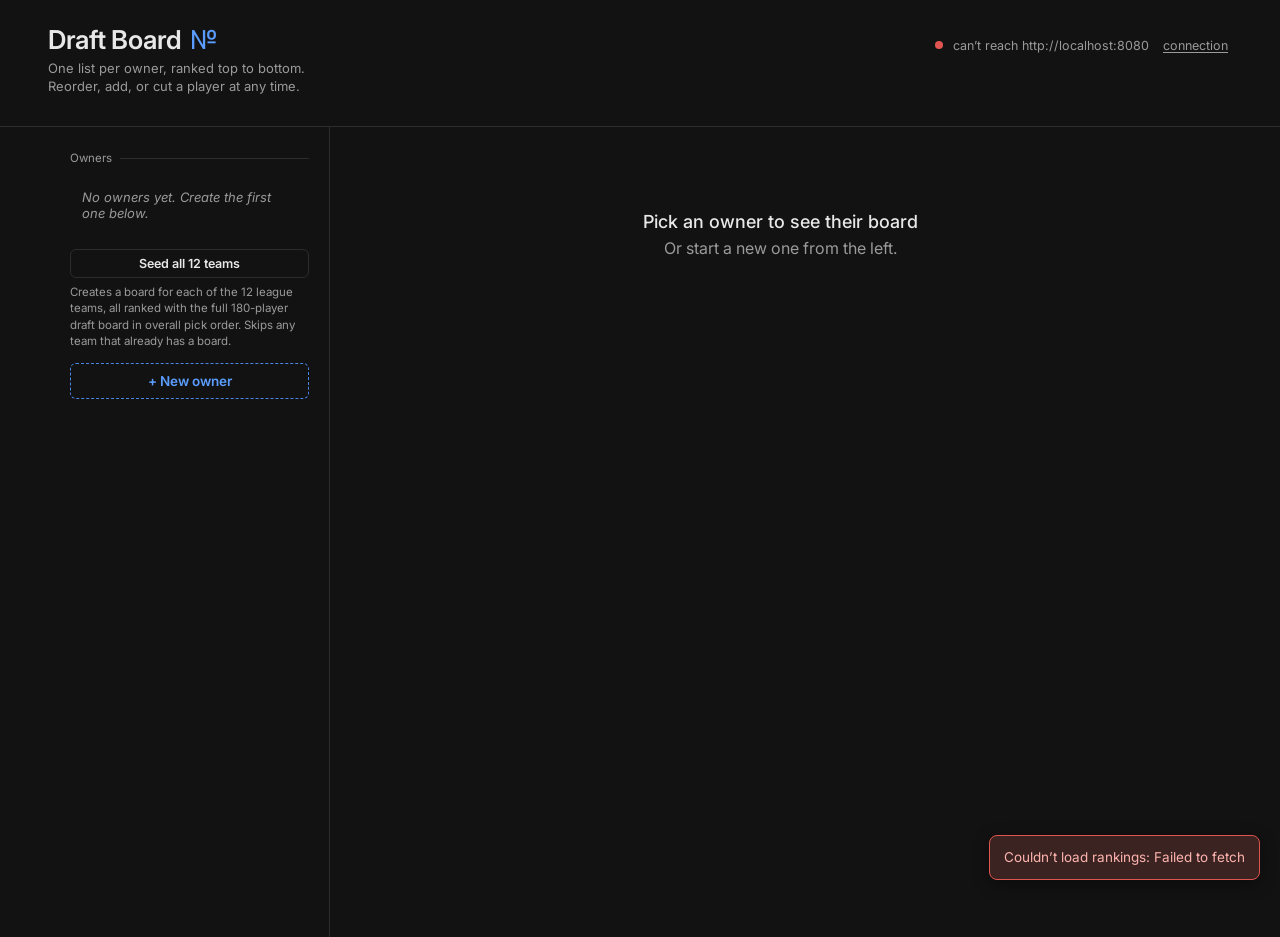
<file: index.html>
<!DOCTYPE html>
<html lang="en">
<head>
<meta charset="UTF-8">
<meta name="viewport" content="width=device-width, initial-scale=1.0">
<title>Rankings — Draft Board</title>
<link rel="preconnect" href="https://fonts.googleapis.com">
<link rel="preconnect" href="https://fonts.gstatic.com" crossorigin>
<link href="https://fonts.googleapis.com/css2?family=Inter:wght@400;500;600;700&display=swap" rel="stylesheet">
<style>
  :root {
    --bg: #121212;
    --bg-raised: #1a1a1a;
    --bg-hover: #232323;
    --text: #e8e8e8;
    --text-soft: #9a9a9a;
    --line: #2c2c2c;
    --accent: #5b9dff;
    --accent-deep: #4986e6;
    --danger: #e0554f;
    --danger-bg: #3a2321;
    --success: #4caf7d;
  }

  * { box-sizing: border-box; }

  html, body {
    margin: 0;
    padding: 0;
    background: var(--bg);
    color: var(--text);
    font-family: 'Inter', -apple-system, BlinkMacSystemFont, sans-serif;
    -webkit-font-smoothing: antialiased;
  }

  body {
    min-height: 100vh;
  }

  .app-header {
    display: flex;
    align-items: baseline;
    justify-content: space-between;
    gap: 16px;
    padding: 24px clamp(16px, 4vw, 48px) 18px;
    border-bottom: 1px solid var(--line);
    background: var(--bg);
    flex-wrap: wrap;
  }

  .wordmark {
    font-weight: 600;
    font-size: clamp(22px, 3vw, 26px);
    letter-spacing: -0.01em;
    margin: 0;
    display: flex;
    align-items: baseline;
    gap: 8px;
  }

  .wordmark .num {
    color: var(--accent);
    font-weight: 400;
  }

  .tagline {
    font-size: 13px;
    color: var(--text-soft);
    max-width: 34ch;
    line-height: 1.4;
    margin-top: 4px;
  }

  .header-right {
    display: flex;
    align-items: center;
    gap: 10px;
  }

  .status-dot {
    width: 8px;
    height: 8px;
    border-radius: 50%;
    background: var(--line);
    flex-shrink: 0;
  }
  .status-dot.ok { background: var(--success); }
  .status-dot.bad { background: var(--danger); }

  .status-text { font-size: 12.5px; color: var(--text-soft); }

  button.link-btn {
    background: none;
    border: none;
    color: var(--text-soft);
    font-family: inherit;
    font-size: 12.5px;
    text-decoration: underline;
    text-underline-offset: 2px;
    cursor: pointer;
    padding: 4px;
  }
  button.link-btn:hover { color: var(--text); }

  .layout {
    display: grid;
    grid-template-columns: 280px 1fr;
    gap: 0;
    max-width: 1180px;
    margin: 0 auto;
    min-height: calc(100vh - 90px);
  }

  @media (max-width: 800px) {
    .layout { grid-template-columns: 1fr; }
    .owners-panel { border-right: none; border-bottom: 1px solid var(--line); }
  }

  .owners-panel {
    border-right: 1px solid var(--line);
    padding: 24px 20px;
  }

  .panel-label {
    font-size: 11.5px;
    color: var(--text-soft);
    margin: 0 0 14px;
    text-transform: none;
    display: flex;
    align-items: center;
    gap: 8px;
  }
  .panel-label::after {
    content: '';
    flex: 1;
    height: 1px;
    background: var(--line);
  }

  .owner-list {
    list-style: none;
    margin: 0 0 18px;
    padding: 0;
    display: flex;
    flex-direction: column;
    gap: 2px;
  }

  .owner-row {
    display: flex;
    align-items: center;
    justify-content: space-between;
    gap: 8px;
    padding: 10px 12px;
    border-radius: 6px;
    cursor: pointer;
    border: 1px solid transparent;
    transition: background 0.12s ease;
  }

  .owner-row:hover { background: var(--bg-hover); }

  .owner-row.active {
    background: var(--bg-hover);
    border-color: var(--accent);
  }
  .owner-row.active .owner-name { color: var(--text); }
  .owner-row.active .owner-count { color: var(--accent); }

  .owner-name {
    font-weight: 500;
    font-size: 15px;
  }

  .owner-count {
    font-size: 12px;
    color: var(--text-soft);
    font-variant-numeric: tabular-nums;
  }

  .seed-hint {
    font-size: 11.5px;
    color: var(--text-soft);
    line-height: 1.4;
    margin: -8px 0 14px;
  }

  .empty-owners {
    font-size: 13px;
    color: var(--text-soft);
    padding: 10px 12px;
    font-style: italic;
  }

  .new-owner-form {
    display: flex;
    flex-direction: column;
    gap: 8px;
    padding-top: 14px;
    border-top: 1px solid var(--line);
  }

  .new-owner-form.hidden { display: none; }

  input, .rank-input {
    font-family: inherit;
    font-size: 14px;
    padding: 9px 10px;
    border: 1px solid var(--line);
    border-radius: 6px;
    background: var(--bg-raised);
    color: var(--text);
  }

  input:focus, .rank-input:focus {
    outline: none;
    border-color: var(--accent);
    box-shadow: 0 0 0 3px rgba(91, 157, 255, 0.18);
  }

  input::placeholder { color: #6b6b6b; }

  .btn {
    font-family: inherit;
    font-size: 13.5px;
    font-weight: 600;
    padding: 9px 14px;
    border-radius: 6px;
    border: 1px solid var(--accent);
    background: var(--accent);
    color: #0d1117;
    cursor: pointer;
    transition: opacity 0.12s ease, transform 0.08s ease;
  }
  .btn:hover { opacity: 0.88; }
  .btn:active { transform: translateY(1px); }
  .btn:disabled { opacity: 0.4; cursor: not-allowed; transform: none; }

  .btn.secondary {
    background: transparent;
    color: var(--text);
    border-color: var(--line);
  }
  .btn.secondary:hover { background: var(--bg-hover); }

  .btn.small {
    padding: 6px 10px;
    font-size: 12.5px;
  }

  .btn.new-owner-toggle {
    background: transparent;
    color: var(--accent);
    border: 1px dashed var(--accent-deep);
    width: 100%;
  }
  .btn.new-owner-toggle:hover { background: rgba(91,157,255,0.08); }

  .board-panel {
    padding: 24px clamp(16px, 3vw, 40px) 60px;
  }

  .board-header {
    display: flex;
    align-items: flex-end;
    justify-content: space-between;
    gap: 14px;
    margin-bottom: 22px;
    flex-wrap: wrap;
  }

  .board-title {
    font-weight: 600;
    font-size: clamp(20px, 3vw, 24px);
    margin: 0;
  }

  .board-sub {
    font-size: 12.5px;
    color: var(--text-soft);
    margin-top: 4px;
  }

  .no-selection {
    padding: 60px 10px;
    text-align: center;
    color: var(--text-soft);
  }
  .no-selection .big {
    font-size: 18px;
    color: var(--text);
    margin-bottom: 6px;
    font-weight: 500;
  }

  .rank-sheet {
    list-style: none;
    margin: 0 0 22px;
    padding: 0;
    border-top: 1px solid var(--line);
  }

  .rank-row {
    display: grid;
    grid-template-columns: 40px 1fr auto;
    align-items: center;
    gap: 12px;
    padding: 12px 4px;
    border-bottom: 1px solid var(--line);
    background: var(--bg-raised);
    transition: background 0.5s ease, opacity 0.2s ease;
  }

  .rank-row.saving { opacity: 0.55; }
  .rank-row.flash { background: var(--bg-hover); }

  .rank-num {
    font-weight: 600;
    font-size: 15px;
    color: var(--accent);
    text-align: center;
    font-variant-numeric: tabular-nums;
  }

  .rank-player {
    font-size: 15px;
    font-weight: 500;
    overflow-wrap: anywhere;
  }

  .rank-actions {
    display: flex;
    gap: 4px;
  }

  .icon-btn {
    width: 28px;
    height: 28px;
    display: inline-flex;
    align-items: center;
    justify-content: center;
    border: 1px solid var(--line);
    background: var(--bg);
    border-radius: 6px;
    cursor: pointer;
    color: var(--text);
    font-size: 14px;
    line-height: 1;
    padding: 0;
  }
  .icon-btn:hover:not(:disabled) { border-color: var(--text-soft); }
  .icon-btn:disabled { opacity: 0.3; cursor: not-allowed; }
  .icon-btn.danger:hover:not(:disabled) {
    border-color: var(--danger);
    background: var(--danger-bg);
    color: var(--danger);
  }

  .empty-sheet {
    padding: 40px 10px;
    text-align: center;
    color: var(--text-soft);
    font-style: italic;
    border-bottom: 1px solid var(--line);
  }

  .add-player-form {
    display: flex;
    flex-wrap: wrap;
    gap: 10px;
    align-items: flex-end;
    padding: 16px;
    background: var(--bg-raised);
    border: 1px solid var(--line);
    border-radius: 8px;
  }

  .field {
    display: flex;
    flex-direction: column;
    gap: 4px;
  }

  .field label {
    font-size: 11.5px;
    color: var(--text-soft);
  }

  .field.grow { flex: 1; min-width: 180px; }
  .field.rank-field { width: 90px; }

  .toast-stack {
    position: fixed;
    bottom: 20px;
    right: 20px;
    display: flex;
    flex-direction: column;
    gap: 8px;
    z-index: 50;
    max-width: 320px;
  }

  .toast {
    padding: 12px 14px;
    border-radius: 8px;
    font-size: 13.5px;
    line-height: 1.4;
    border: 1px solid var(--line);
    background: var(--bg-raised);
    color: var(--text);
    box-shadow: 0 4px 16px rgba(0,0,0,0.4);
    animation: toast-in 0.18s ease;
  }
  .toast.error {
    background: var(--danger-bg);
    border-color: var(--danger);
    color: #ffb4af;
  }
  .toast.success {
    background: #1c3327;
    border-color: var(--success);
    color: #a8e6c3;
  }

  @keyframes toast-in {
    from { opacity: 0; transform: translateY(6px); }
    to { opacity: 1; transform: translateY(0); }
  }

  dialog#settingsDialog {
    border: 1px solid var(--line);
    border-radius: 10px;
    padding: 0;
    max-width: 420px;
    width: 92vw;
    background: var(--bg-raised);
    color: var(--text);
    box-shadow: 0 8px 32px rgba(0,0,0,0.5);
  }
  dialog#settingsDialog::backdrop {
    background: rgba(0,0,0,0.55);
  }
  .dialog-inner { padding: 22px; }
  .dialog-inner h2 {
    font-size: 18px;
    font-weight: 600;
    margin: 0 0 6px;
  }
  .dialog-inner p {
    font-size: 13px;
    color: var(--text-soft);
    margin: 0 0 16px;
    line-height: 1.5;
  }
  .dialog-inner code {
    background: var(--bg-hover);
    padding: 1px 5px;
    border-radius: 4px;
    font-size: 12px;
  }
  .dialog-actions {
    display: flex;
    justify-content: flex-end;
    gap: 8px;
    margin-top: 18px;
  }

  .skeleton {
    height: 44px;
    border-radius: 6px;
    background: linear-gradient(90deg, var(--bg-raised) 25%, var(--bg-hover) 50%, var(--bg-raised) 75%);
    background-size: 200% 100%;
    animation: shimmer 1.3s infinite;
    margin-bottom: 4px;
  }
  @keyframes shimmer {
    from { background-position: 200% 0; }
    to { background-position: -200% 0; }
  }
</style>
</head>
<body>

<header class="app-header">
  <div>
    <h1 class="wordmark">Draft Board <span class="num">№</span></h1>
    <p class="tagline">One list per owner, ranked top to bottom. Reorder, add, or cut a player at any time.</p>
  </div>
  <div class="header-right">
    <span class="status-dot" id="statusDot"></span>
    <span class="status-text" id="statusText">connecting…</span>
    <button class="link-btn" id="settingsBtn" type="button">connection</button>
  </div>
</header>

<div class="layout">
  <aside class="owners-panel">
    <p class="panel-label">Owners</p>
    <ul class="owner-list" id="ownerList">
      <li class="skeleton"></li>
      <li class="skeleton"></li>
      <li class="skeleton"></li>
    </ul>

    <button class="btn secondary small" id="seedDefaultsBtn" type="button" style="width:100%; margin-bottom:14px;">Seed all 12 teams</button>
    <p class="seed-hint">Creates a board for each of the 12 league teams, all ranked with the full 180-player draft board in overall pick order. Skips any team that already has a board.</p>

    <button class="btn new-owner-toggle" id="newOwnerToggle" type="button">+ New owner</button>
    <form class="new-owner-form hidden" id="newOwnerForm">
      <div class="field">
        <label for="newOwnerName">Owner name</label>
        <input type="text" id="newOwnerName" placeholder="e.g. Alicia" autocomplete="off">
      </div>
      <div class="field">
        <label for="newOwnerFirstPlayer">First player</label>
        <input type="text" id="newOwnerFirstPlayer" placeholder="e.g. Jordan Reeves" autocomplete="off">
      </div>
      <div style="display:flex; gap:8px;">
        <button type="submit" class="btn small">Create</button>
        <button type="button" class="btn secondary small" id="cancelNewOwner">Cancel</button>
      </div>
    </form>
  </aside>

  <main class="board-panel">
    <div id="boardContent">
      <div class="no-selection">
        <div class="big">Pick an owner to see their board</div>
        <div>Or start a new one from the left.</div>
      </div>
    </div>
  </main>
</div>

<div class="toast-stack" id="toastStack"></div>

<dialog id="settingsDialog">
  <div class="dialog-inner">
    <h2>API connection</h2>
    <p>Point this board at your rankings server. It talks to the plain HTTP API — <code>GET/POST /rankings</code>, <code>PATCH /rankings/{owner}/move</code>, etc.</p>
    <div class="field">
      <label for="apiBaseInput">API base URL</label>
      <input type="text" id="apiBaseInput" placeholder="http://localhost:8080">
    </div>
    <div class="dialog-actions">
      <button class="btn secondary" id="cancelSettings" type="button">Cancel</button>
      <button class="btn" id="saveSettings" type="button">Save & reconnect</button>
    </div>
  </div>
</dialog>

<script>
(function () {
  'use strict';

  // Draft-order defaults: each league team's picks, in the order they were
  // drafted (round 1 pick -> round 15 pick). Used to seed a starting board
  // for a team that doesn't have one yet.
  const LEAGUE_TEAMS = [
  "Whats up my Nabers",
  "Krazy-Eyez Killa",
  "Threepeat is embarassing 💍💍💍",
  "Two Girls One Kittle",
  "Nacua Matata",
  "Dat bih 💨",
  "don't go breakin my dart",
  "Trade King",
  "Denver on 3",
  "Gay Flowers",
  "Drake Maye Lover",
  "Bark for me 🐶"
];

  // The full draft board, all 180 picks in the order they were selected
  // (overall pick order, not per-team). Every team starts ranked this way.
  const DRAFT_ORDER_DEFAULT = [
  "Jahmyr Gibbs (DET, RB)",
  "Bijan Robinson (ATL, RB)",
  "Ja'Marr Chase (CIN, WR)",
  "Jaxon Smith-Njigba (SEA, WR)",
  "Puka Nacua (LAR, WR)",
  "Jonathan Taylor (IND, RB)",
  "Amon-Ra St. Brown (DET, WR)",
  "Christian McCaffrey (SF, RB)",
  "James Cook III (BUF, RB)",
  "CeeDee Lamb (DAL, WR)",
  "Justin Jefferson (MIN, WR)",
  "De'Von Achane (MIA, RB)",
  "Saquon Barkley (PHI, RB)",
  "Chase Brown (CIN, RB)",
  "Ashton Jeanty (LV, RB)",
  "Derrick Henry (BAL, RB)",
  "Omarion Hampton (LAC, RB)",
  "Drake London (ATL, WR)",
  "Trey McBride (ARI, TE)",
  "Kenneth Walker III (KC, RB)",
  "A.J. Brown (NE, WR)",
  "Brock Bowers (LV, TE)",
  "Nico Collins (HOU, WR)",
  "Malik Nabers (NYG, WR)",
  "Chris Olave (NO, WR)",
  "George Pickens (DAL, WR)",
  "Javonte Williams (DAL, RB)",
  "Kyren Williams (LAR, RB)",
  "Jeremiyah Love (ARI, RB)",
  "Emeka Egbuka (TB, WR)",
  "Travis Etienne Jr. (NO, RB)",
  "DeVonta Smith (PHI, WR)",
  "Rashee Rice (KC, WR)",
  "Josh Allen (BUF, QB)",
  "Tetairoa McMillan (CAR, WR)",
  "Ladd McConkey (LAC, WR)",
  "Davante Adams (LAR, WR)",
  "Breece Hall (NYJ, RB)",
  "Zay Flowers (BAL, WR)",
  "Garrett Wilson (NYJ, WR)",
  "Lamar Jackson (BAL, QB)",
  "Colston Loveland (CHI, TE)",
  "Cam Skattebo (NYG, RB)",
  "Tee Higgins (CIN, WR)",
  "D'Andre Swift (CHI, RB)",
  "Bucky Irving (TB, RB)",
  "Jaylen Waddle (DEN, WR)",
  "Bhayshul Tuten (JAX, RB)",
  "Tyler Warren (IND, TE)",
  "Quinshon Judkins (CLE, RB)",
  "DJ Moore (BUF, WR)",
  "David Montgomery (HOU, RB)",
  "Jadarian Price (SEA, RB)",
  "Luther Burden III (CHI, WR)",
  "Jameson Williams (DET, WR)",
  "Terry McLaurin (WSH, WR)",
  "Rome Odunze (CHI, WR)",
  "TreVeyon Henderson (NE, RB)",
  "Drake Maye (NE, QB)",
  "Mike Evans (SF, WR)",
  "Jalen Hurts (PHI, QB)",
  "Carnell Tate (TEN, WR)",
  "Christian Watson (GB, WR)",
  "Jayden Daniels (WSH, QB)",
  "Marvin Harrison Jr. (ARI, WR)",
  "Jaylen Warren (PIT, RB)",
  "Harold Fannin Jr. (CLE, TE)",
  "Parker Washington (JAX, WR)",
  "DK Metcalf (PIT, WR)",
  "Rhamondre Stevenson (NE, RB)",
  "Joe Burrow (CIN, QB)",
  "Jonathon Brooks (CAR, RB)",
  "Brian Thomas Jr. (JAX, WR)",
  "Sam LaPorta (DET, TE)",
  "Justin Herbert (LAC, QB)",
  "George Kittle (SF, TE)",
  "Tucker Kraft (GB, TE)",
  "Caleb Williams (CHI, QB)",
  "Rico Dowdle (PIT, RB)",
  "Kyle Pitts Sr. (ATL, TE)",
  "Dallas Goedert (PHI, TE)",
  "Tony Pollard (TEN, RB)",
  "Josh Jacobs (GB, RB)",
  "Kenny Gainwell (TB, RB)",
  "Josh Downs (IND, WR)",
  "Brandon Aubrey (DAL, K)",
  "Courtland Sutton (DEN, WR)",
  "MarShawn Lloyd (GB, RB)",
  "Michael Pittman Jr. (PIT, WR)",
  "Jayden Reed (GB, WR)",
  "Michael Wilson (ARI, WR)",
  "Trevor Lawrence (JAX, QB)",
  "Wan'Dale Robinson (TEN, WR)",
  "RJ Harvey (DEN, RB)",
  "Chuba Hubbard (CAR, RB)",
  "Chris Godwin Jr. (TB, WR)",
  "Jacory Croskey-Merritt (WSH, RB)",
  "J.K. Dobbins (DEN, RB)",
  "Quentin Johnston (LAC, WR)",
  "Jakobi Meyers (JAX, WR)",
  "Makai Lemon (PHI, WR)",
  "Blake Corum (LAR, RB)",
  "Rachaad White (WSH, RB)",
  "Kyle Monangai (CHI, RB)",
  "Alec Pierce (IND, WR)",
  "Stefon Diggs (WSH, WR)",
  "Travis Kelce (KC, TE)",
  "De'Zhaun Stribling (SF, WR)",
  "Jalen Coker (CAR, WR)",
  "Aaron Jones Sr. (MIN, RB)",
  "Jordan Addison (MIN, WR)",
  "Dak Prescott (DAL, QB)",
  "Khalil Shakir (BUF, WR)",
  "Jaxson Dart (NYG, QB)",
  "Rams D/ST (LAR, D/ST)",
  "Jordan Mason (MIN, RB)",
  "Patrick Mahomes (KC, QB)",
  "Matthew Golden (GB, WR)",
  "Romeo Doubs (NE, WR)",
  "Kyler Murray (MIN, QB)",
  "KC Concepcion (CLE, WR)",
  "Xavier Worthy (KC, WR)",
  "Dalton Kincaid (BUF, TE)",
  "Mike Washington Jr. (LV, RB)",
  "Denzel Boston (CLE, WR)",
  "Cameron Dicker (LAC, K)",
  "Woody Marks (HOU, RB)",
  "Isaiah Likely (NYG, TE)",
  "Texans D/ST (HOU, D/ST)",
  "Mark Andrews (BAL, TE)",
  "Broncos D/ST (DEN, D/ST)",
  "Jake Ferguson (DAL, TE)",
  "Ka'imi Fairbairn (HOU, K)",
  "Tyler Shough (NO, QB)",
  "Chris Rodriguez Jr. (JAX, RB)",
  "Jerry Jeudy (CLE, WR)",
  "Rashid Shaheed (SEA, WR)",
  "Tyler Allgeier (ARI, RB)",
  "Deebo Samuel Sr. (SF, WR)",
  "Jordyn Tyson (NO, WR)",
  "Keenan Allen (IND, WR)",
  "Adonai Mitchell (NYJ, WR)",
  "Brian Robinson Jr. (ATL, RB)",
  "Travis Hunter (JAX, WR)",
  "Bo Nix (DEN, QB)",
  "Harrison Mevis (LAR, K)",
  "Tyjae Spears (TEN, RB)",
  "Zach Charbonnet (SEA, RB)",
  "Ja'Kobi Lane (BAL, WR)",
  "Matthew Stafford (LAR, QB)",
  "Jason Myers (SEA, K)",
  "Keaton Mitchell (LAC, RB)",
  "Justice Hill (BAL, RB)",
  "Jonah Coleman (DEN, RB)",
  "Caleb Douglas (MIA, WR)",
  "Tank Bigsby (PHI, RB)",
  "Samaje Perine (CIN, RB)",
  "Jalen McMillan (TB, WR)",
  "Eddy Pineiro (SF, K)",
  "Cam Little (JAX, K)",
  "Ravens D/ST (BAL, D/ST)",
  "Seahawks D/ST (SEA, D/ST)",
  "Ray Davis (BUF, RB)",
  "Tyler Loop (BAL, K)",
  "Steelers D/ST (PIT, D/ST)",
  "Harrison Butker (KC, K)",
  "Jaguars D/ST (JAX, D/ST)",
  "Eagles D/ST (PHI, D/ST)",
  "Jake Bates (DET, K)",
  "Dylan Sampson (CLE, RB)",
  "Chargers D/ST (LAC, D/ST)",
  "Cairo Santos (CHI, K)",
  "Patriots D/ST (NE, D/ST)",
  "Kayshon Boutte (HOU, WR)",
  "Zachariah Branch (ATL, WR)",
  "Evan McPherson (CIN, K)",
  "T.J. Hockenson (MIN, TE)",
  "Buccaneers D/ST (TB, D/ST)",
  "Brock Purdy (SF, QB)",
  "Jets D/ST (NYJ, D/ST)"
];

  const DEFAULT_API_BASE = 'http://localhost:8080';
  let API_BASE = localStorage.getItem('rankings_api_base') || DEFAULT_API_BASE;

  /** @type {{owner: string, rankings: {player_name: string, rank: number}[]}[]} */
  let owners = [];
  let selectedOwner = null;
  let loading = true;

  const el = {
    statusDot: document.getElementById('statusDot'),
    statusText: document.getElementById('statusText'),
    ownerList: document.getElementById('ownerList'),
    boardContent: document.getElementById('boardContent'),
    toastStack: document.getElementById('toastStack'),
    settingsBtn: document.getElementById('settingsBtn'),
    settingsDialog: document.getElementById('settingsDialog'),
    apiBaseInput: document.getElementById('apiBaseInput'),
    saveSettings: document.getElementById('saveSettings'),
    cancelSettings: document.getElementById('cancelSettings'),
    seedDefaultsBtn: document.getElementById('seedDefaultsBtn'),
    newOwnerToggle: document.getElementById('newOwnerToggle'),
    newOwnerForm: document.getElementById('newOwnerForm'),
    cancelNewOwner: document.getElementById('cancelNewOwner'),
    newOwnerName: document.getElementById('newOwnerName'),
    newOwnerFirstPlayer: document.getElementById('newOwnerFirstPlayer'),
  };

  // ---------------------------------------------------------------------
  // Toasts
  // ---------------------------------------------------------------------
  function toast(message, kind) {
    const t = document.createElement('div');
    t.className = 'toast' + (kind ? ' ' + kind : '');
    t.textContent = message;
    el.toastStack.appendChild(t);
    setTimeout(() => {
      t.style.transition = 'opacity 0.25s ease';
      t.style.opacity = '0';
      setTimeout(() => t.remove(), 260);
    }, 3600);
  }

  function friendlyError(status, bodyText) {
    const trimmed = (bodyText || '').trim();
    switch (status) {
      case 400: return trimmed || 'That request was missing something required.';
      case 404: return 'Owner or player not found — the board may be out of date.';
      case 409: return 'That player is already on this owner\u2019s board.';
      case 500: return 'Something went wrong on the server. Try again.';
      default: return trimmed || ('Request failed (' + status + ').');
    }
  }

  // ---------------------------------------------------------------------
  // API client
  // ---------------------------------------------------------------------
  async function apiRequest(path, options) {
    const res = await fetch(API_BASE.replace(/\/$/, '') + path, Object.assign({
      headers: { 'Content-Type': 'application/json' },
    }, options));

    if (!res.ok) {
      const bodyText = await res.text().catch(() => '');
      const err = new Error(friendlyError(res.status, bodyText));
      err.status = res.status;
      throw err;
    }
    if (res.status === 204) return null;
    const text = await res.text();
    return text ? JSON.parse(text) : null;
  }

  const api = {
    getRankings: () => apiRequest('/rankings'),
    replaceRankings: (owner, rankings) => apiRequest('/rankings', {
      method: 'POST',
      body: JSON.stringify({ owner, rankings }),
    }),
    moveRanking: (owner, playerName, rank) => apiRequest(
      '/rankings/' + encodeURIComponent(owner) + '/move',
      { method: 'PATCH', body: JSON.stringify({ player_name: playerName, rank }) }
    ),
    addPlayer: (owner, playerName, rank) => apiRequest(
      '/rankings/' + encodeURIComponent(owner) + '/players',
      { method: 'POST', body: JSON.stringify({ player_name: playerName, rank: rank ?? undefined }) }
    ),
    removePlayer: (owner, playerName) => apiRequest(
      '/rankings/' + encodeURIComponent(owner) + '/players/' + encodeURIComponent(playerName),
      { method: 'DELETE' }
    ),
  };

  // ---------------------------------------------------------------------
  // Rendering
  // ---------------------------------------------------------------------
  function setStatus(state, text) {
    el.statusDot.className = 'status-dot' + (state ? ' ' + state : '');
    el.statusText.textContent = text;
  }

  function renderOwnerList() {
    el.ownerList.innerHTML = '';

    if (loading) {
      for (let i = 0; i < 3; i++) {
        const li = document.createElement('li');
        li.className = 'skeleton';
        el.ownerList.appendChild(li);
      }
      return;
    }

    if (owners.length === 0) {
      const li = document.createElement('li');
      li.className = 'empty-owners';
      li.textContent = 'No owners yet. Create the first one below.';
      el.ownerList.appendChild(li);
      return;
    }

    owners.forEach((o) => {
      const li = document.createElement('li');
      li.className = 'owner-row' + (o.owner === selectedOwner ? ' active' : '');
      li.setAttribute('role', 'button');
      li.tabIndex = 0;

      const name = document.createElement('span');
      name.className = 'owner-name';
      name.textContent = o.owner;

      const count = document.createElement('span');
      count.className = 'owner-count';
      count.textContent = o.rankings.length;

      li.appendChild(name);
      li.appendChild(count);
      li.addEventListener('click', () => selectOwner(o.owner));
      li.addEventListener('keydown', (e) => {
        if (e.key === 'Enter' || e.key === ' ') { e.preventDefault(); selectOwner(o.owner); }
      });
      el.ownerList.appendChild(li);
    });
  }

  function selectOwner(owner) {
    selectedOwner = owner;
    renderOwnerList();
    renderBoard();
  }

  function findOwner(owner) {
    return owners.find((o) => o.owner === owner);
  }

  function renderBoard() {
    el.boardContent.innerHTML = '';

    if (loading) {
      const skel = document.createElement('div');
      skel.innerHTML = '<div class="skeleton" style="height:60px;"></div>'.repeat(4);
      el.boardContent.appendChild(skel);
      return;
    }

    if (!selectedOwner || !findOwner(selectedOwner)) {
      const empty = document.createElement('div');
      empty.className = 'no-selection';
      empty.innerHTML = '<div class="big">Pick an owner to see their board</div><div>Or start a new one from the left.</div>';
      el.boardContent.appendChild(empty);
      return;
    }

    const ownerData = findOwner(selectedOwner);

    const header = document.createElement('div');
    header.className = 'board-header';
    header.innerHTML = `
      <div>
        <h2 class="board-title">${escapeHtml(ownerData.owner)}</h2>
        <div class="board-sub">${ownerData.rankings.length} player${ownerData.rankings.length === 1 ? '' : 's'} ranked</div>
      </div>
    `;
    el.boardContent.appendChild(header);

    const list = document.createElement('ul');
    list.className = 'rank-sheet';

    if (ownerData.rankings.length === 0) {
      const empty = document.createElement('li');
      empty.className = 'empty-sheet';
      empty.textContent = 'No players ranked yet — add the first one below.';
      list.appendChild(empty);
    } else {
      const sorted = [...ownerData.rankings].sort((a, b) => a.rank - b.rank);
      sorted.forEach((p, idx) => {
        const row = document.createElement('li');
        row.className = 'rank-row';
        row.dataset.player = p.player_name;

        const num = document.createElement('span');
        num.className = 'rank-num';
        num.textContent = p.rank;

        const name = document.createElement('span');
        name.className = 'rank-player';
        name.textContent = p.player_name;

        const actions = document.createElement('span');
        actions.className = 'rank-actions';

        const upBtn = iconButton('\u2191', () => moveOnePosition(ownerData.owner, p, -1));
        upBtn.title = 'Move up';
        upBtn.disabled = idx === 0;

        const downBtn = iconButton('\u2193', () => moveOnePosition(ownerData.owner, p, 1));
        downBtn.title = 'Move down';
        downBtn.disabled = idx === sorted.length - 1;

        const delBtn = iconButton('\u00d7', () => removePlayer(ownerData.owner, p.player_name));
        delBtn.title = 'Remove player';
        delBtn.classList.add('danger');

        actions.appendChild(upBtn);
        actions.appendChild(downBtn);
        actions.appendChild(delBtn);

        row.appendChild(num);
        row.appendChild(name);
        row.appendChild(actions);
        list.appendChild(row);
      });
    }

    el.boardContent.appendChild(list);
    el.boardContent.appendChild(buildAddPlayerForm(ownerData));
  }

  function iconButton(label, onClick) {
    const b = document.createElement('button');
    b.className = 'icon-btn';
    b.type = 'button';
    b.textContent = label;
    b.addEventListener('click', onClick);
    return b;
  }

  function buildAddPlayerForm(ownerData) {
    const form = document.createElement('form');
    form.className = 'add-player-form';
    form.innerHTML = `
      <div class="field grow">
        <label>Player name</label>
        <input type="text" name="playerName" placeholder="e.g. Marcus Webb" autocomplete="off" required>
      </div>
      <div class="field rank-field">
        <label>Rank (optional)</label>
        <input type="number" name="rank" min="1" placeholder="last">
      </div>
      <button type="submit" class="btn small">Add player</button>
    `;
    form.addEventListener('submit', async (e) => {
      e.preventDefault();
      const fd = new FormData(form);
      const playerName = String(fd.get('playerName') || '').trim();
      const rankRaw = String(fd.get('rank') || '').trim();
      if (!playerName) return;
      const rank = rankRaw ? parseInt(rankRaw, 10) : null;

      const submitBtn = form.querySelector('button[type="submit"]');
      submitBtn.disabled = true;
      try {
        const updated = await api.addPlayer(ownerData.owner, playerName, rank);
        applyOwnerUpdate(updated);
        toast(playerName + ' added to ' + ownerData.owner + '\u2019s board.', 'success');
        form.reset();
      } catch (err) {
        toast(err.message, 'error');
      } finally {
        submitBtn.disabled = false;
      }
    });
    return form;
  }

  function escapeHtml(str) {
    const d = document.createElement('div');
    d.textContent = str;
    return d.innerHTML;
  }

  // ---------------------------------------------------------------------
  // Mutations
  // ---------------------------------------------------------------------
  function applyOwnerUpdate(updated) {
    const idx = owners.findIndex((o) => o.owner === updated.owner);
    if (idx === -1) {
      owners.push(updated);
    } else {
      owners[idx] = updated;
    }
    renderOwnerList();
    if (selectedOwner === updated.owner) renderBoard();
  }

  async function moveOnePosition(owner, player, delta) {
    const ownerData = findOwner(owner);
    if (!ownerData) return;
    const newRank = player.rank + delta;
    if (newRank < 1) return;

    try {
      const updated = await api.moveRanking(owner, player.player_name, newRank);
      applyOwnerUpdate(updated);
    } catch (err) {
      toast(err.message, 'error');
    }
  }

  async function removePlayer(owner, playerName) {
    if (!confirm('Remove ' + playerName + ' from ' + owner + '\u2019s board?')) return;
    try {
      const updated = await api.removePlayer(owner, playerName);
      applyOwnerUpdate(updated);
      toast(playerName + ' removed.', 'success');
    } catch (err) {
      toast(err.message, 'error');
    }
  }

  // ---------------------------------------------------------------------
  // Seed all 12 teams from draft order
  // ---------------------------------------------------------------------
  el.seedDefaultsBtn.addEventListener('click', async () => {
    const missing = LEAGUE_TEAMS.filter((name) => !findOwner(name));

    if (missing.length === 0) {
      toast('All 12 teams already have a board — nothing to seed.', 'success');
      return;
    }

    const already = LEAGUE_TEAMS.length - missing.length;
    const confirmMsg = already > 0
      ? `Create a full draft-order board (${DRAFT_ORDER_DEFAULT.length} players) for ${missing.length} team${missing.length === 1 ? '' : 's'}? ${already} team${already === 1 ? '' : 's'} already ${already === 1 ? 'has' : 'have'} a board and won\u2019t be touched.`
      : `Create a full draft-order board (${DRAFT_ORDER_DEFAULT.length} players) for all ${missing.length} teams?`;
    if (!confirm(confirmMsg)) return;

    el.seedDefaultsBtn.disabled = true;
    let created = 0;
    let failed = 0;

    const rankings = DRAFT_ORDER_DEFAULT.map((playerName, i) => ({
      player_name: playerName,
      rank: i + 1,
    }));

    for (const name of missing) {
      try {
        const result = await api.replaceRankings(name, rankings);
        owners.push(result);
        created++;
      } catch (err) {
        failed++;
      }
    }

    renderOwnerList();
    if (!selectedOwner && owners.length > 0) selectOwner(owners[0].owner);
    else renderBoard();

    el.seedDefaultsBtn.disabled = false;

    if (failed === 0) {
      toast(`Seeded ${created} team${created === 1 ? '' : 's'} with the full draft order.`, 'success');
    } else {
      toast(`Seeded ${created} team${created === 1 ? '' : 's'}, ${failed} failed \u2014 check your connection.`, 'error');
    }
  });

  // ---------------------------------------------------------------------
  // New owner flow
  // ---------------------------------------------------------------------
  el.newOwnerToggle.addEventListener('click', () => {
    el.newOwnerForm.classList.remove('hidden');
    el.newOwnerToggle.classList.add('hidden');
    el.newOwnerName.focus();
  });

  el.cancelNewOwner.addEventListener('click', () => {
    el.newOwnerForm.classList.add('hidden');
    el.newOwnerToggle.classList.remove('hidden');
    el.newOwnerForm.reset();
  });

  el.newOwnerForm.addEventListener('submit', async (e) => {
    e.preventDefault();
    const name = el.newOwnerName.value.trim();
    const firstPlayer = el.newOwnerFirstPlayer.value.trim();
    if (!name || !firstPlayer) {
      toast('An owner needs a name and at least one player to start.', 'error');
      return;
    }
    if (findOwner(name)) {
      toast('That owner already exists — select them from the list.', 'error');
      return;
    }
    const submitBtn = el.newOwnerForm.querySelector('button[type="submit"]');
    submitBtn.disabled = true;
    try {
      const created = await api.replaceRankings(name, [{ player_name: firstPlayer, rank: 1 }]);
      owners.push(created);
      el.newOwnerForm.reset();
      el.newOwnerForm.classList.add('hidden');
      el.newOwnerToggle.classList.remove('hidden');
      selectOwner(created.owner);
      toast(name + ' is on the board.', 'success');
    } catch (err) {
      toast(err.message, 'error');
    } finally {
      submitBtn.disabled = false;
    }
  });

  // ---------------------------------------------------------------------
  // Settings dialog
  // ---------------------------------------------------------------------
  el.settingsBtn.addEventListener('click', () => {
    el.apiBaseInput.value = API_BASE;
    el.settingsDialog.showModal();
  });
  el.cancelSettings.addEventListener('click', () => el.settingsDialog.close());
  el.saveSettings.addEventListener('click', () => {
    const val = el.apiBaseInput.value.trim();
    if (!val) return;
    API_BASE = val.replace(/\/$/, '');
    localStorage.setItem('rankings_api_base', API_BASE);
    el.settingsDialog.close();
    loadRankings();
  });

  // ---------------------------------------------------------------------
  // Initial load
  // ---------------------------------------------------------------------
  async function loadRankings() {
    loading = true;
    setStatus('', 'connecting…');
    renderOwnerList();
    renderBoard();
    try {
      const data = await api.getRankings();
      owners = data || [];
      loading = false;
      setStatus('ok', API_BASE);
      if (selectedOwner && !findOwner(selectedOwner)) selectedOwner = null;
      if (!selectedOwner && owners.length > 0) selectedOwner = owners[0].owner;
      renderOwnerList();
      renderBoard();
    } catch (err) {
      loading = false;
      owners = [];
      setStatus('bad', 'can\u2019t reach ' + API_BASE);
      renderOwnerList();
      renderBoard();
      toast('Couldn\u2019t load rankings: ' + err.message, 'error');
    }
  }

  loadRankings();
})();
</script>
</body>
</html>
</file>
